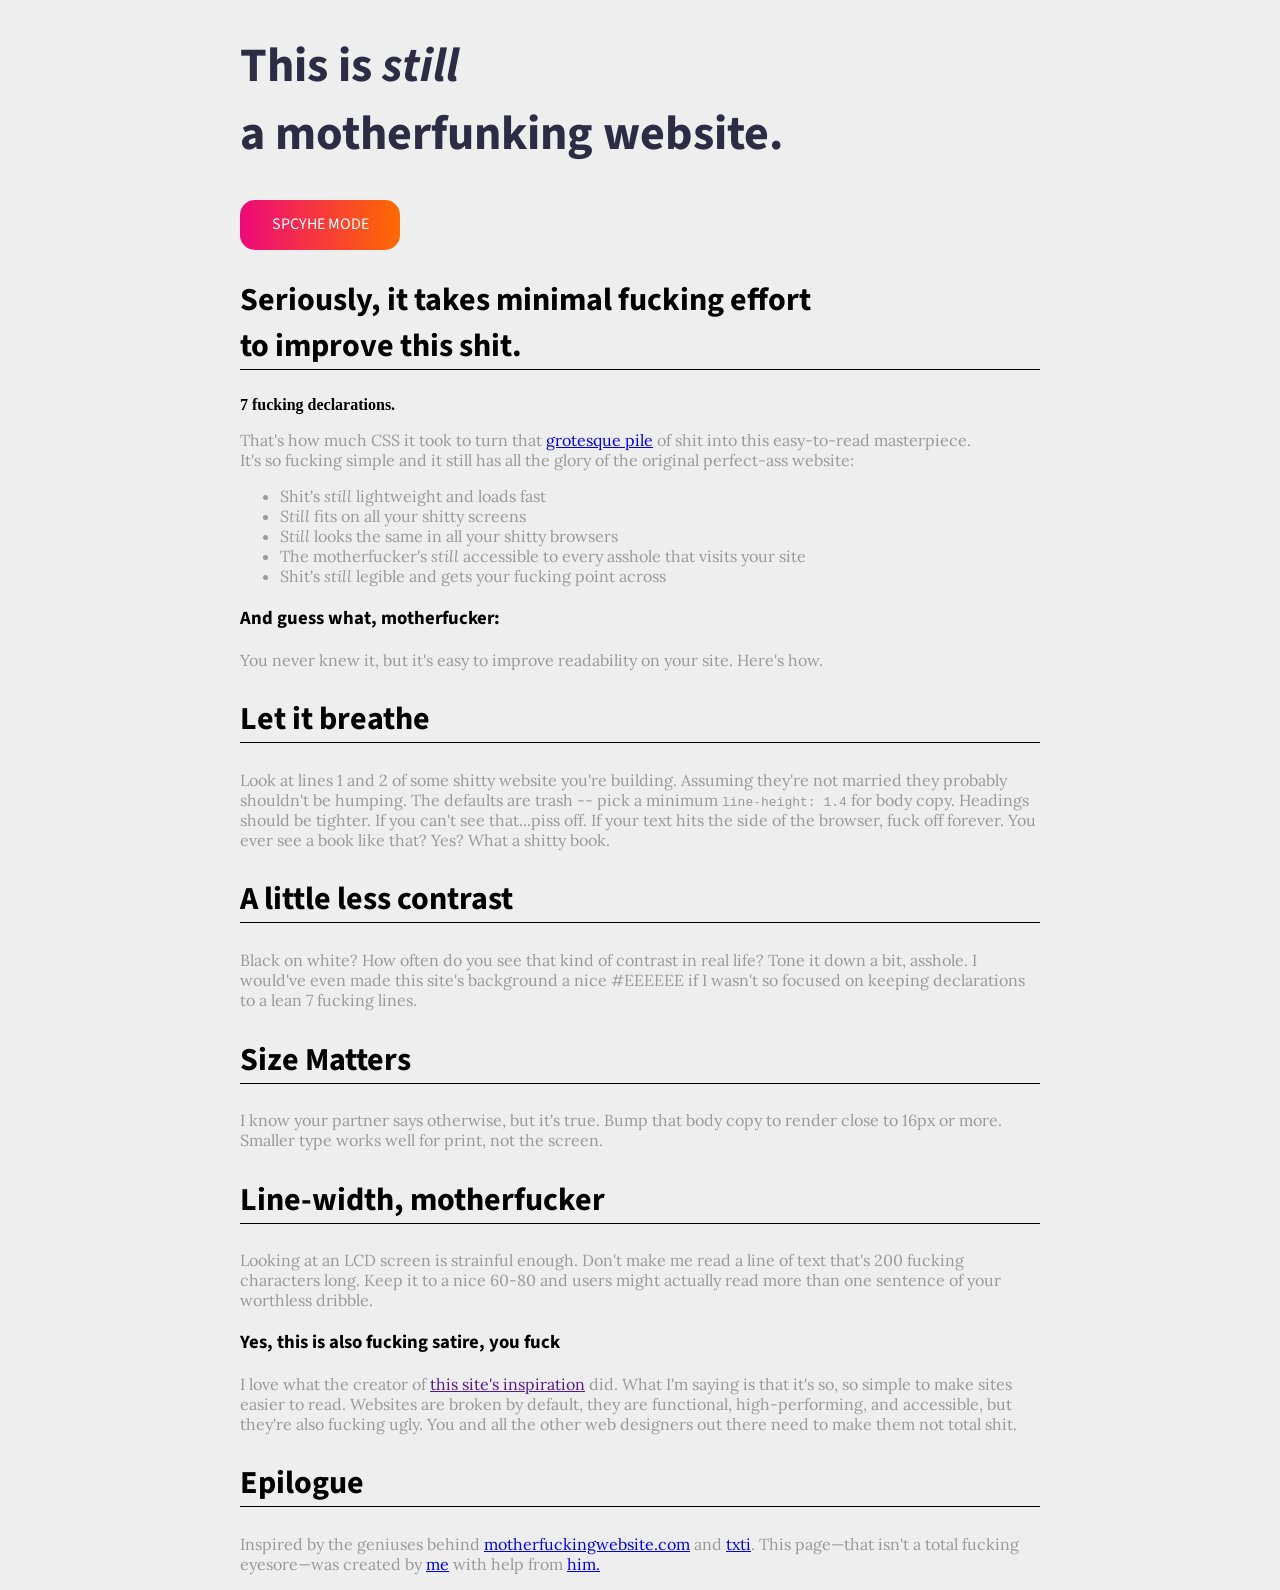
<file: index.html>
<!DOCTYPE html>
<html>
    <head>
        <meta charset="utf-8" />
        <title>MotherfuckingWebsite</title>
        <link rel="stylesheet" type="text/css" href="style.css"/> </script>
        <link href="https://fonts.googleapis.com/css?family=Source+Sans+Pro" rel="stylesheet">
        <link href="https://fonts.googleapis.com/css?family=Lora|Source+Sans+Pro" rel="stylesheet">
        <script src="https://ajax.googleapis.com/ajax/libs/jquery/3.3.1/jquery.min.js"></script>
        <script language="JavaScript" type="text/javascript" src="style.js"></script>

    </head>

    <body>
        <header>
            <h1>This is <span class="italic">still</span><br> a motherfunking website.</h1>
            <div id="bouttons">
                <div class="boutton" id="soft">
                    <div class="name">SOFT MODE</div>
                </div>
                <div class="boutton" id="psyche">
                    <div class="name">SPCYHE MODE</div>
                </div>
            </div>
        </header>

        <h2>Seriously, it takes minimal fucking effort<br> to improve this shit.</h2>

        <strong>7 fucking declarations.</strong>

        	<p>
            That's how much CSS it took to turn that <a href="http://motherfuckingwebsite.com/" title="lien qui marche pas">grotesque pile</a> of shit into this easy-to-read masterpiece.<br> It's so fucking simple and it still has all the glory of the original perfect-ass website:
            </p>
            
            <ul>
        	   <li>Shit's <span class="italic">still</span> lightweight and loads fast</li>
        	   <li><span class="italic">Still</span> fits on all your shitty screens</li>
        	   <li><span class="italic">Still</span> looks the same in all your shitty browsers</li>
        	   <li>The motherfucker's <span class="italic">still</span> accessible to every asshole that visits your site</li>
                <li>Shit's <span class="italic">still</span> legible and gets your fucking point across</li>
            </ul>


        <h3>And guess what, motherfucker:</h3>
            
            <p> 
            You never knew it, but it's easy to improve readability on your site. Here's how.
            </p>

        <h2>Let it breathe</h2>

            <p> 
            Look at lines 1 and 2 of some shitty website you're building. Assuming they're not married they probably shouldn't be humping. The defaults are trash -- pick a minimum <code>line-height: 1.4</code> for body copy. Headings should be tighter. If you can't see that...piss off.
            If your text hits the side of the browser, fuck off forever. You ever see a book like that? Yes? What a shitty book.
            </p>

        <h2>A little less contrast</h2>

            <p> 
            Black on white? How often do you see that kind of contrast in real life? Tone it down a bit, asshole. I would've even made this site's background a nice #EEEEEE if I wasn't so focused on keeping declarations to a lean 7 fucking lines.
            </p>

        <h2>Size Matters</h2>

            <p> 
            I know your partner says otherwise, but it's true. Bump that body copy to render close to 16px or more. Smaller type works well for print, not the screen.
            </p>

        <h2>Line-width, motherfucker</h2>

            <p> 
            Looking at an LCD screen is strainful enough. Don't make me read a line of text that's 200 fucking characters long. Keep it to a nice 60-80 and users might actually read more than one sentence of your worthless dribble.
            </p>

        <h3>Yes, this is also fucking satire, you fuck</h3>

            <p> 
            I love what the creator of <a href="" title="lien qui marche pas non plus">this site's inspiration</a> did. What I'm saying is that it's so, so simple to make sites easier to read. Websites are broken by default, they are functional, high-performing, and accessible, but they're also fucking ugly. You and all the other web designers out there need to make them not total shit.
            </p>

        <h2>Epilogue</h2>

            <p>
            Inspired by the geniuses behind <a href="http://motherfuckingwebsite.com/" title="lien qui marche pas no plus">motherfuckingwebsite.com</a> and <a href="http://motherfuckingwebsite.com/">txti</a>.
            This page—that isn't a total fucking eyesore—was created by <a href="http://motherfuckingwebsite.com/">me</a> with help from <a href="http://motherfuckingwebsite.com/">him.</a>
            </p>


    </body>
</html>
</file>
<file: style.css>
body{
	width:800px;
	margin:0 auto;
	background:#eeeeee;
}


h1, h2 ,h3{
font-family: 'Source Sans Pro', sans-serif;
}

h1{
	font-size: 3em;
	color:#2D2C44;
}
h2{
border-bottom: solid;
border-width:1px;
font-size: 2em	
}

h2:hover{
padding-left:20px;
}

p, ul {
font-family: 'Lora', serif;
color:#999999;
}

a:hover{
	font-style:italic;
	color:red;
}

.italic{
	font-style:italic;
}

#bouttons{
	display:block;
	width:auto;
	height:50px;
}

	.boutton{
		position:relative;
		width:20%;
		height:100%;
		border-radius: 15px;
		margin-right:2.5%;
	}
		#soft{
			display:none;
			background-image: linear-gradient(to right, #2193b0, #6dd5ed);
		}

		#psyche{
			background-image: linear-gradient(to right, #ee0979, #ff6a00);
		}

			.name{
				position:relative;
				font-family: 'Source Sans Pro', sans-serif;
				font-size: 1em;
				text-align: center;
				top:25%;
				height:50%;
				color:white;
			}

#popup{
	position:fixed;
	display: block;
	width:600px;
	height:400px;
	text-align:center;
	background-image: linear-gradient(#f4c4f3, #fc67fa);
	z-index: 100;
}
</file>
